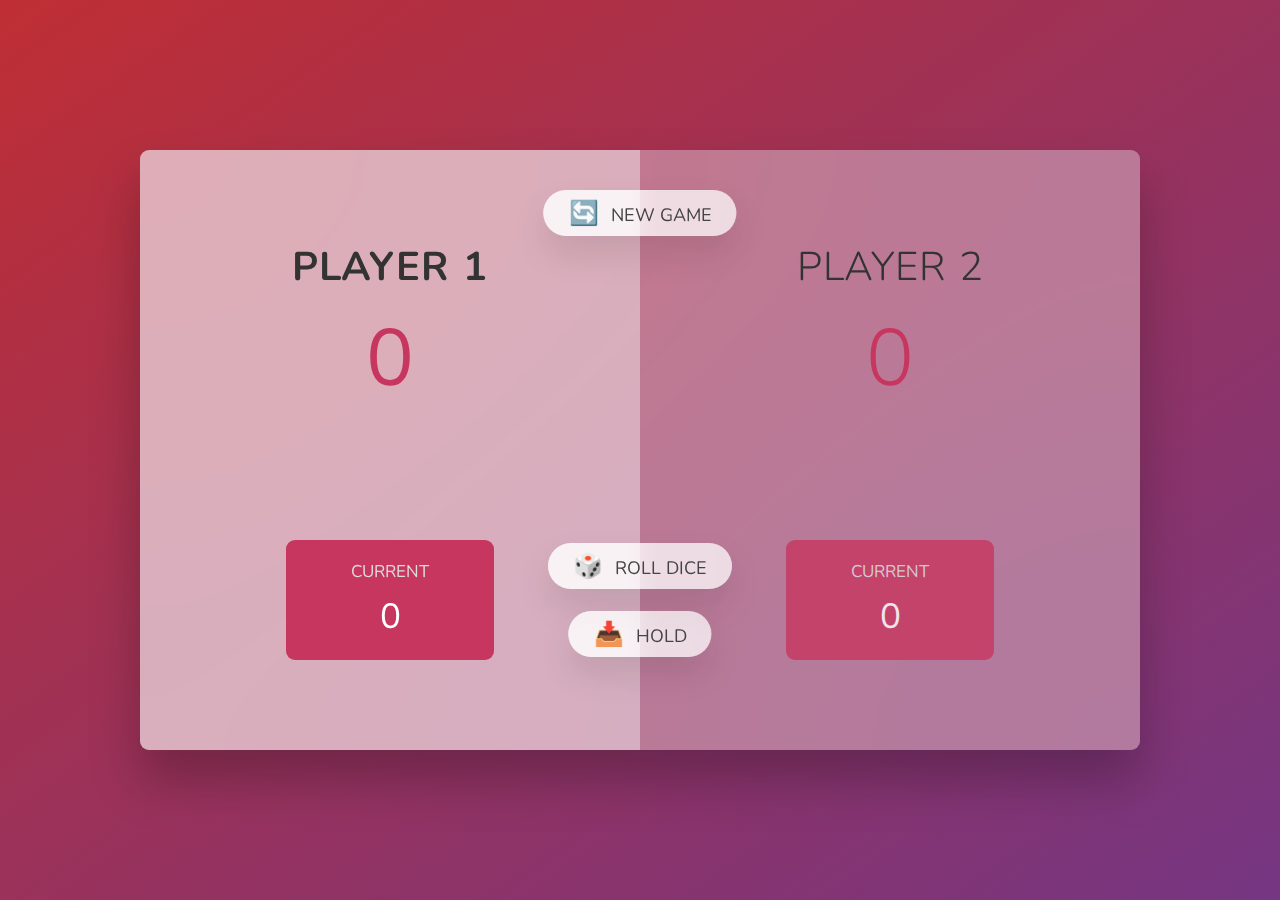
<file: Juego/Dado/index.html>
<!DOCTYPE html>
<html lang="en">
  <head>
    <meta charset="UTF-8" />
    <meta name="viewport" content="width=device-width, initial-scale=1.0" />
    <meta http-equiv="X-UA-Compatible" content="ie=edge" />
    <link rel="stylesheet" href="style.css" />
    <title>Pig Game</title>
  </head>
  <body>
    <main>
      <section class="player player--0 player--active">
        <h2 class="name" id="name--0">Player 1</h2>
        <p class="score" id="score--0">43</p>
        <div class="current">
          <p class="current-label">Current</p>
          <p class="current-score" id="current--0">0</p>
        </div>
      </section>
      <section class="player player--1">
        <h2 class="name" id="name--1">Player 2</h2>
        <p class="score" id="score--1">24</p>
        <div class="current">
          <p class="current-label">Current</p>
          <p class="current-score" id="current--1">0</p>
        </div>
      </section>

      <img src="dice-5.png" alt="Playing dice" class="dice" />
      <button class="btn btn--new">🔄 New game</button>
      <button class="btn btn--roll">🎲 Roll dice</button>
      <button class="btn btn--hold">📥 Hold</button>
    </main>
    <script src="script.js"></script>
  </body>
</html>
</file>
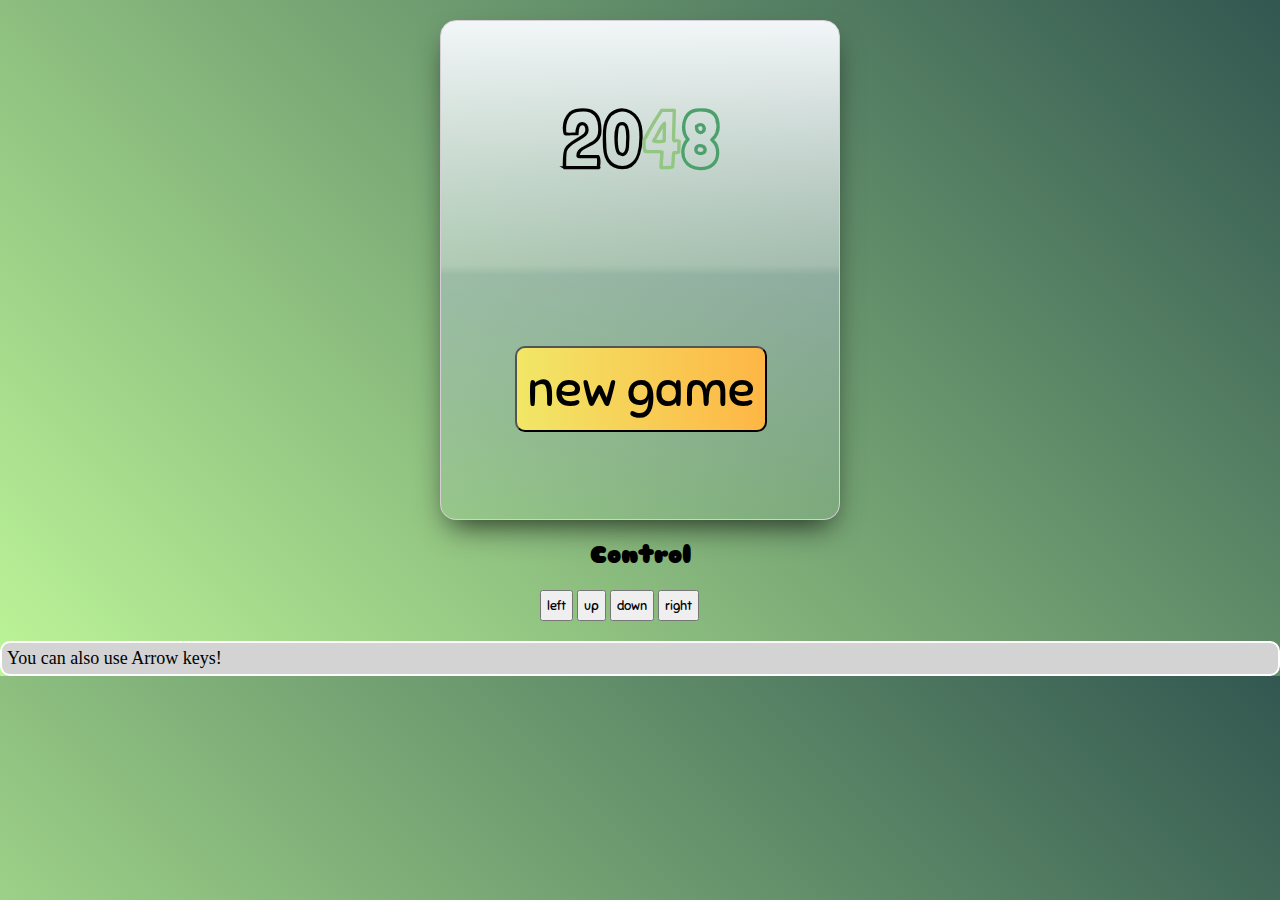
<file: Juegos/2048/index.html>
<!DOCTYPE html>
<html lang="en">
<head>
    <meta charset="UTF-8">
    <meta http-equiv="X-UA-Compatible" content="IE=edge">
    <meta name="viewport" content="width=device-width, initial-scale=1.0">
    <title>2048 Game</title>
    <link href="https://fonts.googleapis.com/css?family=Londrina+Outline|Sniglet" rel="stylesheet">
    <link rel="stylesheet" href="styles.css" type="text/css">
</head>
<body>
    <div id="container">
        <div id="splash" class="screen">
            <h1>20<span class="char1">4</span><span class="char2">8</span></h1>
            <button id="start" onclick="start()">new game</button>
        </div>
        <div id="pause" class="screen">
            <h1>Paused</h1>
            <button onclick="reset()">reset</button>
            <button onclick="resume()">continue</button>
        </div>
        <div id="end" class="screen">end</div>
        <div id="game" class="screen">
            <h1>2048</h1>
            <div id="info">Score:
                <span id="score"></span>
                <button type="button" id="pausebtn" onclick="pause()">pause</button>
            </div>
            <div id="gamearea">
                <div class="element"></div>
                <div class="element"></div>
                <div class="element"></div>
                <div class="element"></div>
                <div class="element"></div>
                <div class="element"></div>
                <div class="element"></div>
                <div class="element"></div>
                <div class="element"></div>
                <div class="element"></div>
                <div class="element"></div>
                <div class="element"></div>
                <div class="element"></div>
                <div class="element"></div>
                <div class="element"></div>
                <div class="element"></div>
            </div>
        </div>
    </div>
    <div id="control">
        <h2>Control</h2>
        <button onclick="left()">left</button>
        <button onclick="up()">up</button>
        <button onclick="down()">down</button>
        <button onclick="right()">right</button>
    </div>
    <p>You can also use Arrow keys!</p>
<script src="script.js"></script>
</body>
</html>
</file>
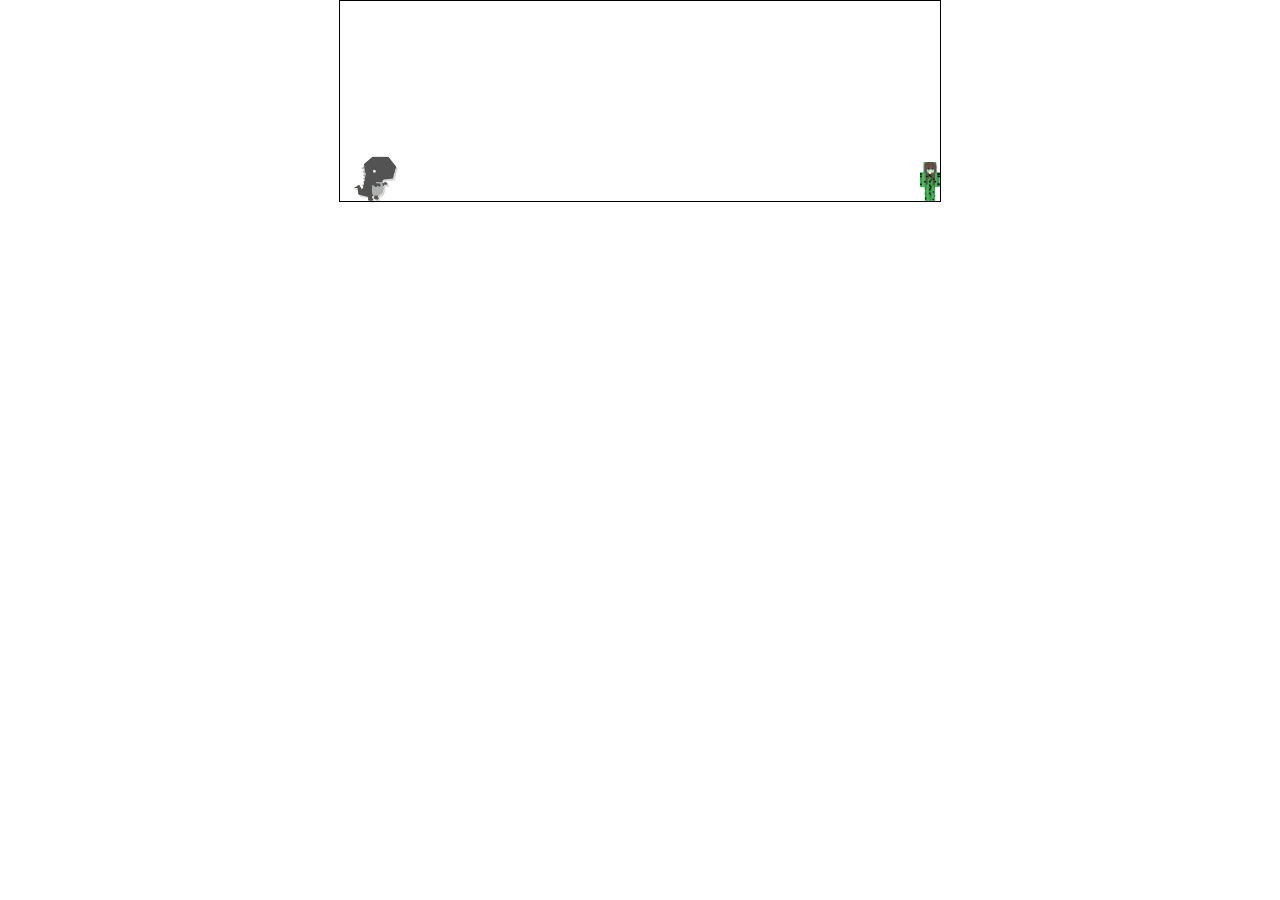
<file: Juegos/Dino/Dino/index.html>
<!DOCTYPE html>
<html lang="en">
<head>
    <meta charset="UTF-8">
    <meta http-equiv="X-UA-Compatible" content="IE=edge">
    <meta name="viewport" content="width=device-width, initial-scale=1.0">
    <title>The Dinosaur Game</title>
    <link rel="stylesheet" href="assets/style.css">
</head>
<body>
    <div class="game">
        <div id="dino"></div>
        <div id="cactus"></div>
    </div>
    <script src="assets/script.js"></script>
</body>
</html>
</file>
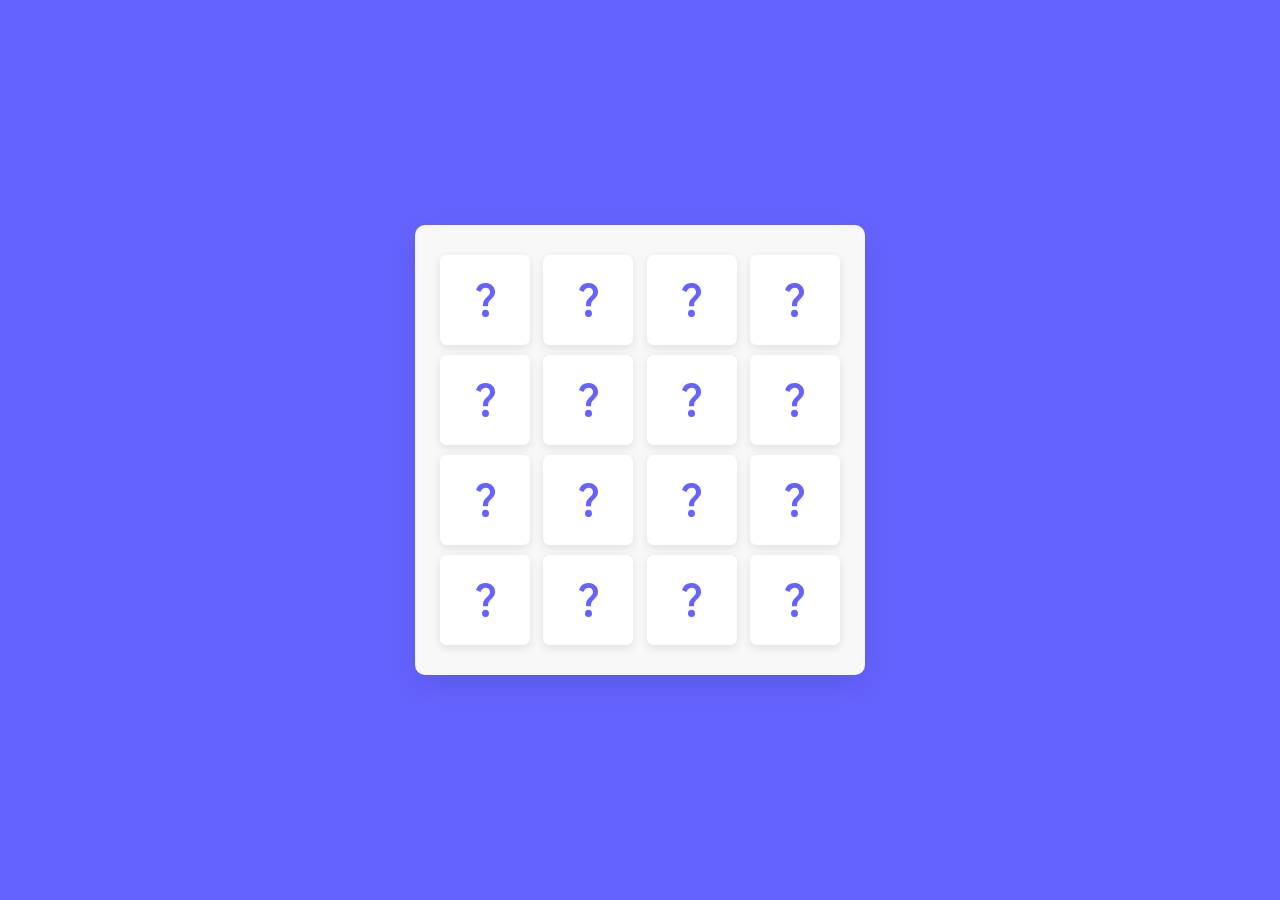
<file: Juegos/Memoria/Memoria/index.html>
<!DOCTYPE html>
<!-- Coding By CodingNepal - youtube.com/codingnepal -->
<html lang="en" dir="ltr">
  <head>
    <meta charset="utf-8">  
    <title>Memory Card Game in JavaScript | CodingNepal</title>
    <link rel="stylesheet" href="style.css">
    <meta name="viewport" content="width=device-width, initial-scale=1.0">
  </head>
  <body>
    <div class="wrapper">
      <ul class="cards">
        <li class="card">
          <div class="view front-view">
            <img src="images/que_icon.svg" alt="icon">
          </div>
          <div class="view back-view">
            <img src="images/img-1.png" alt="card-img">
          </div>
        </li>
        <li class="card">
          <div class="view front-view">
            <img src="images/que_icon.svg" alt="icon">
          </div>
          <div class="view back-view">
            <img src="images/img-6.png" alt="card-img">
          </div>
        </li>
        <li class="card">
          <div class="view front-view">
            <img src="images/que_icon.svg" alt="icon">
          </div>
          <div class="view back-view">
            <img src="images/img-3.png" alt="card-img">
          </div>
        </li>
        <li class="card">
          <div class="view front-view">
            <img src="images/que_icon.svg" alt="icon">
          </div>
          <div class="view back-view">
            <img src="images/img-2.png" alt="card-img">
          </div>
        </li>
        <li class="card">
          <div class="view front-view">
            <img src="images/que_icon.svg" alt="icon">
          </div>
          <div class="view back-view">
            <img src="images/img-1.png" alt="card-img">
          </div>
        </li>
        <li class="card">
          <div class="view front-view">
            <img src="images/que_icon.svg" alt="icon">
          </div>
          <div class="view back-view">
            <img src="images/img-5.png" alt="card-img">
          </div>
        </li>
        <li class="card">
          <div class="view front-view">
            <img src="images/que_icon.svg" alt="icon">
          </div>
          <div class="view back-view">
            <img src="images/img-2.png" alt="card-img">
          </div>
        </li>
        <li class="card">
          <div class="view front-view">
            <img src="images/que_icon.svg" alt="icon">
          </div>
          <div class="view back-view">
            <img src="images/img-6.png" alt="card-img">
          </div>
        </li>
        <li class="card">
          <div class="view front-view">
            <img src="images/que_icon.svg" alt="icon">
          </div>
          <div class="view back-view">
            <img src="images/img-3.png" alt="card-img">
          </div>
        </li>
        <li class="card">
          <div class="view front-view">
            <img src="images/que_icon.svg" alt="icon">
          </div>
          <div class="view back-view">
            <img src="images/img-4.png" alt="card-img">
          </div>
        </li>
        <li class="card">
          <div class="view front-view">
            <img src="images/que_icon.svg" alt="icon">
          </div>
          <div class="view back-view">
            <img src="images/img-5.png" alt="card-img">
          </div>
        </li>
        <li class="card">
          <div class="view front-view">
            <img src="images/que_icon.svg" alt="icon">
          </div>
          <div class="view back-view">
            <img src="images/img-4.png" alt="card-img">
          </div>
        </li>
        <li class="card">
          <div class="view front-view">
            <img src="images/que_icon.svg" alt="icon">
          </div>
          <div class="view back-view">
            <img src="images/img-4.png" alt="card-img">
          </div>
        </li>
        <li class="card">
          <div class="view front-view">
            <img src="images/que_icon.svg" alt="icon">
          </div>
          <div class="view back-view">
            <img src="images/img-4.png" alt="card-img">
          </div>
        </li>
        <li class="card">
          <div class="view front-view">
            <img src="images/que_icon.svg" alt="icon">
          </div>
          <div class="view back-view">
            <img src="images/img-4.png" alt="card-img">
          </div>
        </li>
        <li class="card">
          <div class="view front-view">
            <img src="images/que_icon.svg" alt="icon">
          </div>
          <div class="view back-view">
            <img src="images/img-4.png" alt="card-img">
          </div>
        </li>
      </ul>
    </div>

    <script src="script.js"></script>

  </body>
</html>
</file>
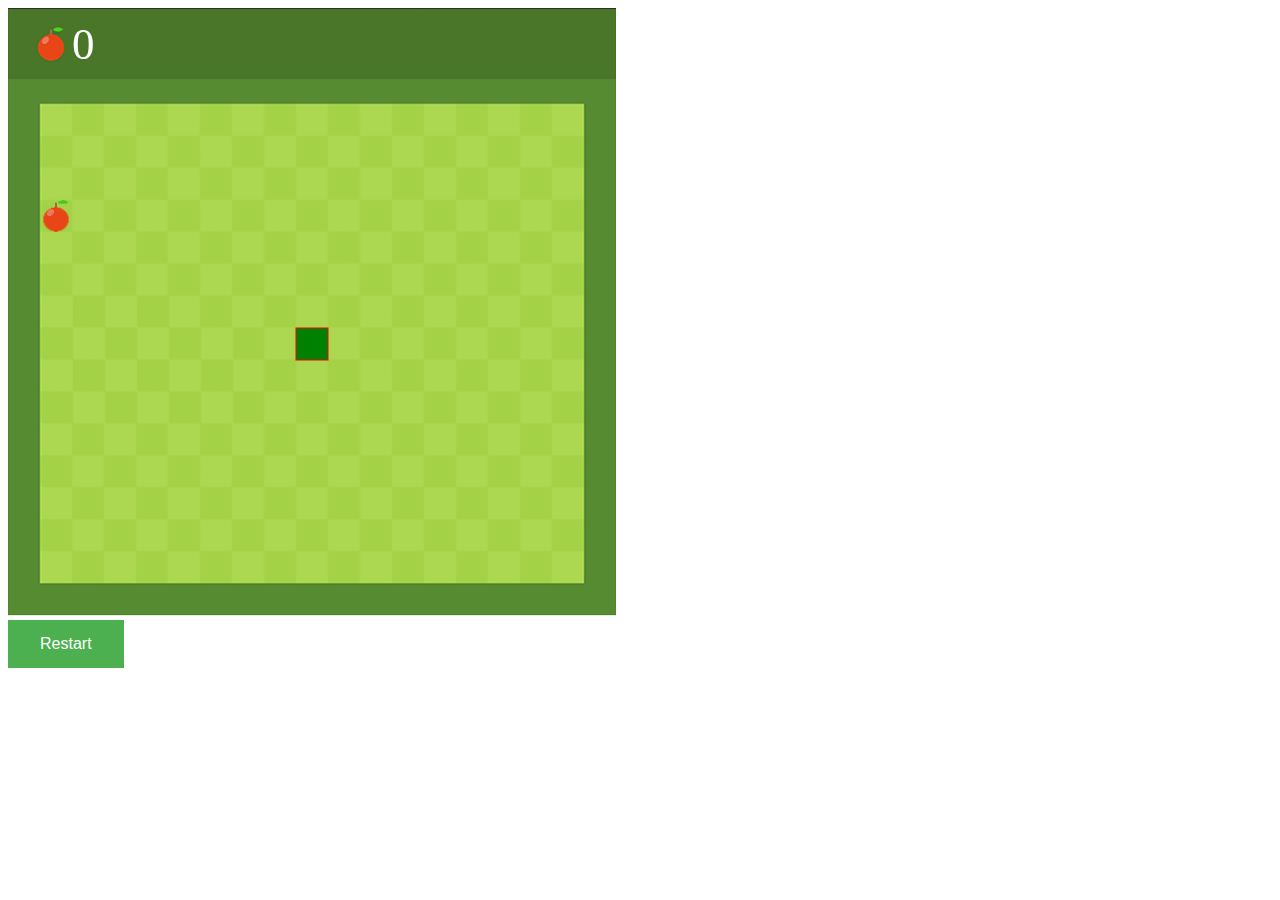
<file: Juegos/Serpiente/Serpiente/index.html>
<!DOCTYPE html>
<html lang="en">

<head>
    <meta charset="UTF-8">
    <meta name="viewport" content="width=device-width, initial-scale=1.0">
    <meta http-equiv="X-UA-Compatible" content="ie=edge">
    <style>
        button {
            background-color: #4CAF50;
            border: none;
            color: white;
            padding: 15px 32px;
            text-align: center;
            text-decoration: none;
            display: flex;
            font-size: 16px;

        }

        button:hover {
            box-shadow: 0 12px 16px 0 rgba(0, 0, 0, 0.24), 0 17px 50px 0 rgba(0, 0, 0, 0.19);
        }
    </style>
    <title>Snake Game</title>
</head>

<body>
    <canvas id="snake" width="608" height="608"></canvas>
    <button id="restart" value="Refresh Page" onClick="window.location.reload()">Restart
        <script src="snake.js"></script>

</body>

</html>
</file>
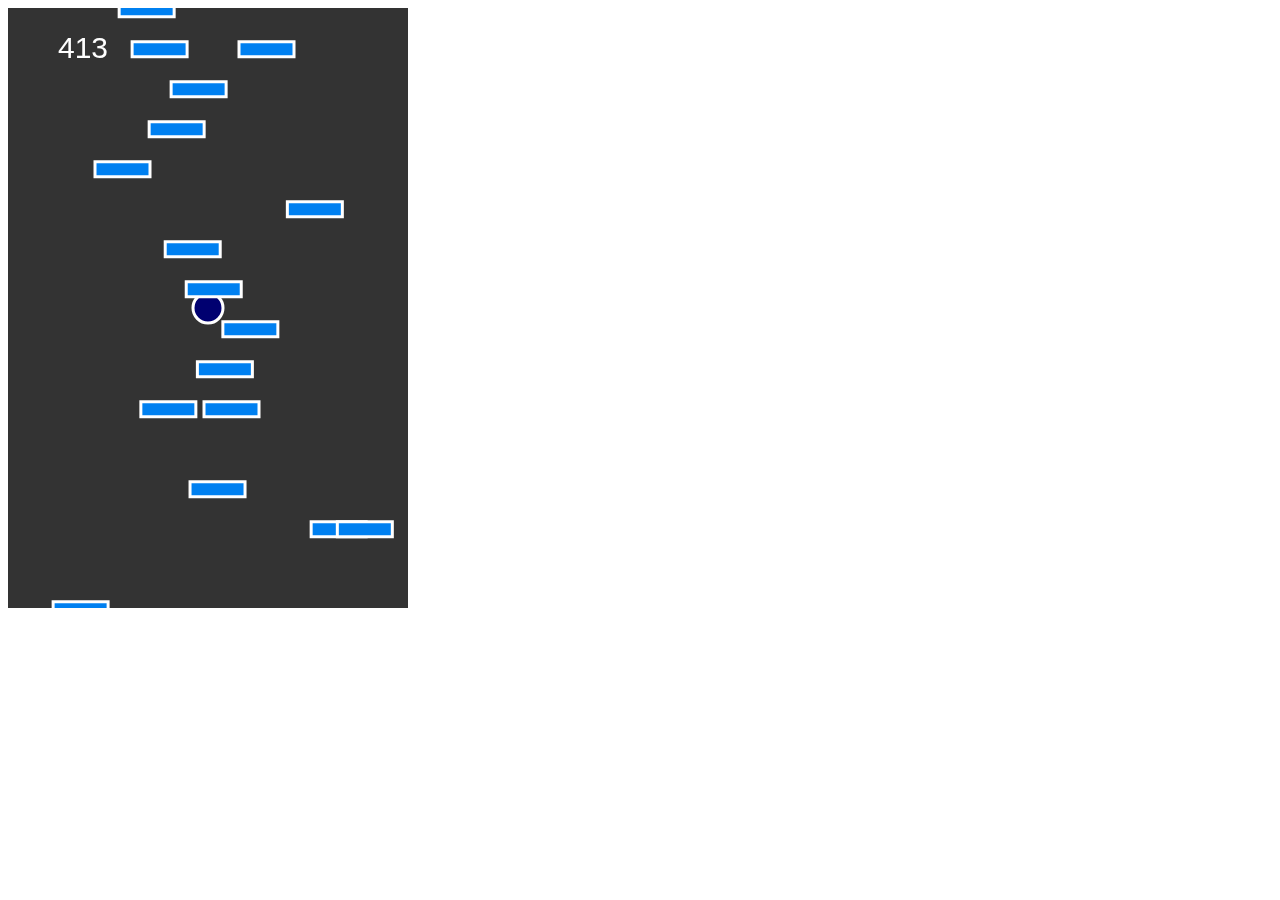
<file: Juegos/Saltador/Saltador/Doodlegame.html>
<!DOCTYPE html>
<html>
	<head>
		<!-- render engine  -->
	  <script type="text/javascript" src="p5min.js"></script>
	 <!-- jumping functionality   -->
	  <script type="text/javascript" src="Jump.js"></script>
	 <!-- the Doodle   -->
	  <script type="text/javascript" src="Doodler.js"></script>
	  <!-- for Platform -->
	  <script type="text/javascript" src="Platform.js"></script>
	</head>

</html>
</file>
<file: Juego/Dado/style.css>
@import url('https://fonts.googleapis.com/css2?family=Nunito&display=swap');

* {
  margin: 0;
  padding: 0;
  box-sizing: inherit;
}

html {
  font-size: 62.5%;
  box-sizing: border-box;
}

body {
  font-family: 'Nunito', sans-serif;
  font-weight: 400;
  height: 100vh;
  color: #333;
  background-image: linear-gradient(to top left, #753682 0%, #bf2e34 100%);
  display: flex;
  align-items: center;
  justify-content: center;
}

/* LAYOUT */
main {
  position: relative;
  width: 100rem;
  height: 60rem;
  background-color: rgba(255, 255, 255, 0.35);
  backdrop-filter: blur(200px);
  filter: blur();
  box-shadow: 0 3rem 5rem rgba(0, 0, 0, 0.25);
  border-radius: 9px;
  overflow: hidden;
  display: flex;
}

.player {
  flex: 50%;
  padding: 9rem;
  display: flex;
  flex-direction: column;
  align-items: center;
  transition: all 0.75s;
}

/* ELEMENTS */
.name {
  position: relative;
  font-size: 4rem;
  text-transform: uppercase;
  letter-spacing: 1px;
  word-spacing: 2px;
  font-weight: 300;
  margin-bottom: 1rem;
}

.score {
  font-size: 8rem;
  font-weight: 300;
  color: #c7365f;
  margin-bottom: auto;
}

.player--active {
  background-color: rgba(255, 255, 255, 0.4);
}
.player--active .name {
  font-weight: 700;
}
.player--active .score {
  font-weight: 400;
}

.player--active .current {
  opacity: 1;
}

.current {
  background-color: #c7365f;
  opacity: 0.8;
  border-radius: 9px;
  color: #fff;
  width: 65%;
  padding: 2rem;
  text-align: center;
  transition: all 0.75s;
}

.current-label {
  text-transform: uppercase;
  margin-bottom: 1rem;
  font-size: 1.7rem;
  color: #ddd;
}

.current-score {
  font-size: 3.5rem;
}

/* ABSOLUTE POSITIONED ELEMENTS */
.btn {
  position: absolute;
  left: 50%;
  transform: translateX(-50%);
  color: #444;
  background: none;
  border: none;
  font-family: inherit;
  font-size: 1.8rem;
  text-transform: uppercase;
  cursor: pointer;
  font-weight: 400;
  transition: all 0.2s;

  background-color: white;
  background-color: rgba(255, 255, 255, 0.6);
  backdrop-filter: blur(10px);

  padding: 0.7rem 2.5rem;
  border-radius: 50rem;
  box-shadow: 0 1.75rem 3.5rem rgba(0, 0, 0, 0.1);
}

.btn::first-letter {
  font-size: 2.4rem;
  display: inline-block;
  margin-right: 0.7rem;
}

.btn--new {
  top: 4rem;
}
.btn--roll {
  top: 39.3rem;
}
.btn--hold {
  top: 46.1rem;
}

.btn:active {
  transform: translate(-50%, 3px);
  box-shadow: 0 1rem 2rem rgba(0, 0, 0, 0.15);
}

.btn:focus {
  outline: none;
}

.dice {
  position: absolute;
  left: 50%;
  top: 16.5rem;
  transform: translateX(-50%);
  height: 10rem;
  box-shadow: 0 2rem 5rem rgba(0, 0, 0, 0.2);
}

.player--winner {
  background-color: #2f2f2f;
}

.player--winner .name {
  font-weight: 700;
  color: #c7365f;
}

.hidden {
  display: none;
}
</file>
<file: Juegos/2048/styles.css>
*{
  margin:0;
  padding:0;
  box-sizing:border-box;
}
p{

  
  border-radius:10px;
  padding:5px;
  border:2px solid white;
  background:lightgray;
  color:black;
  font-size:18px;
}
button{
  font-family: 'Sniglet', cursive;
}
body {
  background: linear-gradient(45deg, rgba(189,245,152,1) 0%, rgba(50,87,81,1) 100%);
  height:100%;
}
h1,h2{
  text-align:center;
  margin-bottom:20px;
  margin-top:10px;
  font-family: 'Londrina Outline', cursive;
}
#control{width:200px;margin: 20px auto;}
#control h2{font-family: 'Sniglet', cursive;}
#control button{padding:5px;}
#container{
  width:400px;
  height:500px;
  background: linear-gradient(to bottom, rgba(242,246,248,1) 0%, rgba(216,225,231,0.54) 49%, rgba(181,198,208,0.52) 51%, rgba(224,239,249,0.06) 100%);
  border-radius: 16px 16px 16px 16px;
  border: 1px solid #d6ced6;
  box-shadow: 0px 14px 30px -9px rgba(0,0,0,0.74);
  margin: 20px auto;
  overflow:hidden;
  z-index:5;
}
.screen{
 width:inherit; 
 height:inherit;
}
#splash{
  display:none;
  text-align:center;
}
  #splash h1{
      margin-top:70px;
      font-size:80px;
  }
  #splash h1 .char1{
      color:#93C683;
  }
  #splash h1 .char2{
      color:rgb(75, 160, 108);
  }
  #splash #start{
      background: linear-gradient(to right, rgba(241,231,103,1) 0%, rgba(254,182,69,1) 100%);
      color:black;
      border-radius: 10px;
      margin-top:140px;
      padding:10px;
      font-size:50px;
  }
#pause{
  display:none;
  position:absolute;
  background: rgba(50,50,50,0.4);
  z-index:1;
  border-radius: 16px 16px 16px 16px;
  text-align:center;
}
  #pause h1{
      margin-top:150px;
      color:orange;
  }
  #pause button{
      display:block;
      background: linear-gradient(to right, rgba(241,231,103,1) 0%, rgba(254,182,69,1) 100%);
      border-radius: 10px;
      padding:10px;
      color:black;
      margin:20px auto;
      font-size:30px;
  }
#end{
  display:none;
}
#game{
 padding:10px 10px; 
 position:relative;
 display:none;
}
#game #info{
  padding:5px 10px;
  background:gray; 
  margin:0 auto;
  width:200px;
}
#game #info #pausebtn {
  float:right;
}
#game #gamearea{
  position:absolute;
  bottom:50px;
  left:50px;
  width:300px;
  height:300px;
  background:gray;
}
#game #gamearea .element {
  width:75px;
  height:75px;
  background: transparent;
  border: 1px solid #d6ced6;
  display:inline-block;
  margin-right:-4px;
  margin-bottom:-4px;
  overflow:hidden;
  font-size:30px;
  line-height:2.2;
  text-align:center;
  font-family: 'Sniglet', cursive;
  color:white;
}
</file>
<file: Juegos/Dino/Dino/assets/style.css>
*{
    padding: 0;
    margin: 0;
}

.game{
    width: 600px;
    height: 200px;
    border: 1px solid #000000;
    margin: auto;
}

#dino{
    width: 70px;
    height: 70px;
    background-image: url(t-rex.png);
    background-size: auto 70px;

    position: relative;
    top: 143px;
}

.jump{
    animation: jump 0.3s linear;
}

@keyframes jump{
    0%{
        top: 143px; /*distance from the top of the parent element*/
    }

    30%{
        top:115px;
    }

    50%{
        top: 70px;
    }

    80%{
        top: 115px;
    }

    100%{
        top:143px;
    }
}


#cactus{
    width: 20px;
    height: 40px;
    position: relative;
    top: 91px;
    left: 580px; /*width of frame - width of cactus*/
    
    background-image: url(cactus.png);
    background-size: 20px 40px;
    animation: cactus-block 1.2s infinite linear;
}

@keyframes cactus-block{
    0%{
        left: 600px;
    }

    100%{
        left: -20px;
    }
}
</file>
<file: Juegos/Memoria/Memoria/style.css>
/* Import Google Font - Poppins */
@import url('https://fonts.googleapis.com/css2?family=Poppins:wght@400;500;600;700&display=swap');
*{
  margin: 0;
  padding: 0;
  box-sizing: border-box;
  font-family: 'Poppins', sans-serif;
}
body{
  display: flex;
  align-items: center;
  justify-content: center;
  min-height: 100vh;
  background: #6563FF;
}
.wrapper{
  padding: 25px;
  border-radius: 10px;
  background: #F8F8F8;
  box-shadow: 0 10px 30px rgba(0,0,0,0.1);
}
.cards, .card, .view{
  display: flex;
  align-items: center;
  justify-content: center;
}
.cards{
  height: 400px;
  width: 400px;
  flex-wrap: wrap;
  justify-content: space-between;
}
.cards .card{
  cursor: pointer;
  list-style: none;
  user-select: none;
  position: relative;
  perspective: 1000px;
  transform-style: preserve-3d;
  height: calc(100% / 4 - 10px);
  width: calc(100% / 4 - 10px);
}
.card.shake{
  animation: shake 0.35s ease-in-out;
}
@keyframes shake {
  0%, 100%{
    transform: translateX(0);
  }
  20%{
    transform: translateX(-13px);
  }
  40%{
    transform: translateX(13px);
  }
  60%{
    transform: translateX(-8px);
  }
  80%{
    transform: translateX(8px);
  }
}
.card .view{
  width: 100%;
  height: 100%;
  position: absolute;
  border-radius: 7px;
  background: #fff;
  pointer-events: none;
  backface-visibility: hidden;
  box-shadow: 0 3px 10px rgba(0,0,0,0.1);
  transition: transform 0.25s linear;
}
.card .front-view img{
  width: 19px;
}
.card .back-view img{
  max-width: 45px;
}
.card .back-view{
  transform: rotateY(-180deg);
}
.card.flip .back-view{
  transform: rotateY(0);
}
.card.flip .front-view{
  transform: rotateY(180deg);
}

@media screen and (max-width: 700px) {
  .cards{
    height: 350px;
    width: 350px;
  }
  .card .front-view img{
    width: 17px;
  }
  .card .back-view img{
    max-width: 40px;
  }
}

@media screen and (max-width: 530px) {
  .cards{
    height: 300px;
    width: 300px;
  }
  .card .front-view img{
    width: 15px;
  }
  .card .back-view img{
    max-width: 35px;
  }
}
</file>
